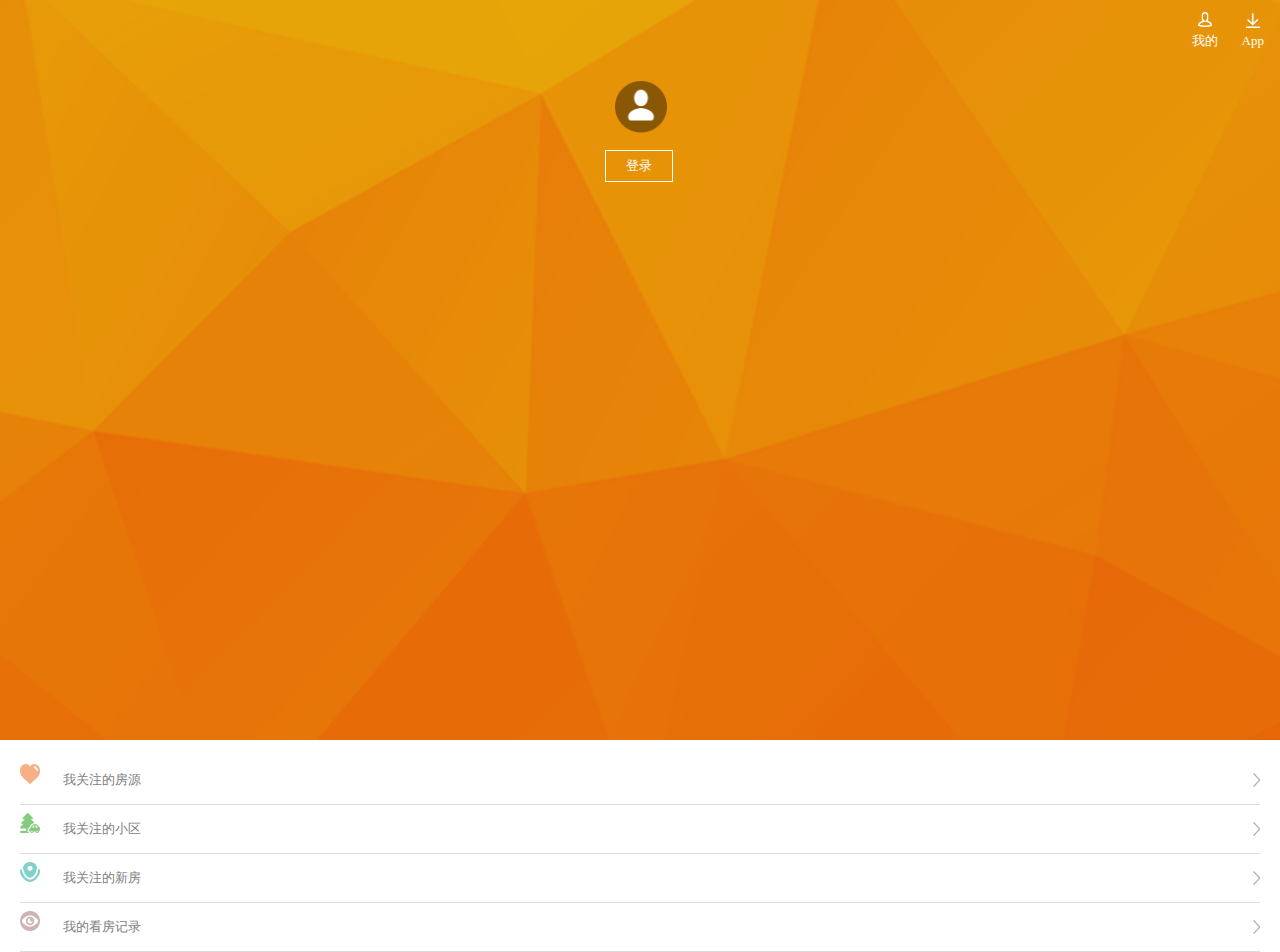
<file: my.html>
<!DOCTYPE html>
<html lang="en">
<head>
    <meta charset="UTF-8">
    <title>Title</title>
    <meta name="viewport"content="width=device-width, user-scalable=no, initial-scale=1.0, maximum-scale=1.0, minimum-scale=1.0"/>
    <style>
        *{
            margin: 0;
            padding: 0;
            list-style: none;
            /*font-size:100px;*/
            text-decoration: none;
            color:#ffffff;
        }
        html{
            font-size: 100px;
        }
        body{
             font-size: 0.13rem;
        }
        header{
            width: 100%;
        }
        .back{
            width: 100%;
        }
        .my-app a{
            color: #ffffff;
            margin-left: 0.2rem;
            height: 0.32rem;
            display: inline-block;
            padding-top: 0.2rem;
            box-sizing: border-box;
            text-align: center;
        }
        .my-app{
            position: absolute;
            top: 0.12rem;
            right: 0.16rem;
        }
        .my-app>a:nth-child(1){
            background: url("img/urse.png") center 0 no-repeat;
            background-size: 0.14rem 0.15rem;
        }
        .my-app>a:nth-child(2){
            background: url("img/down.png") center 0 no-repeat;
            background-size: 0.14rem 0.15rem;
        }
        .my-log{
            width: 0.53rem;
            height: 0.53rem;
            position: absolute;
            left: 50%;
            top: 0.8rem;
            margin-left:-26.5px;
        }
        .enter{
            border: 1px solid #ffffff;
            padding: 0.06rem 0.2rem;
            position: absolute;
            left: 50%;
            top: 1.5rem;
            margin-left:-35.5px;
        }
        .my-list{
            margin-top: 0.12rem;
            padding: 0 0.2rem;
        }
        .my-list ul li{
            height: 0.48rem;
            line-height: 0.48rem;
            border-bottom: 1px solid #dcdcdc;
            background: url("img/right.png") right center no-repeat;
            background-size:0.07rem 0.14rem ;
        }
        .my-list ul li img{
            width: 0.2rem;
            height: 0.2rem;
        }
        .my-list ul li>a{
            color:gray;
            margin-left: 0.2rem;
        }


    </style>
</head>
<body>
<header>
    <img src="img/bg1.png" alt="" class="back">
    <div class="my-app">
        <a href="">我的</a>
        <a href="">App</a>
    </div>
    <img src="img/urse2.png" alt="" class="my-log">
    <span class="enter">登录</span>
</header>
<section>
    <div class="my-list">
    <ul>
        <li><img src="img/icon1.png" alt="">
            <a href="">我关注的房源</a>
        </li>
        <li><img src="img/icon2.png" alt="">
            <a href="">我关注的小区</a>
        </li>
        <li><img src="img/icon3.png" alt="">
            <a href="">我关注的新房</a>
        </li>
        <li><img src="img/icon4.png" alt="">
            <a href="">我的看房记录</a>
        </li>
    </ul>
    </div>

</section>
</body>
</html>
</file>
